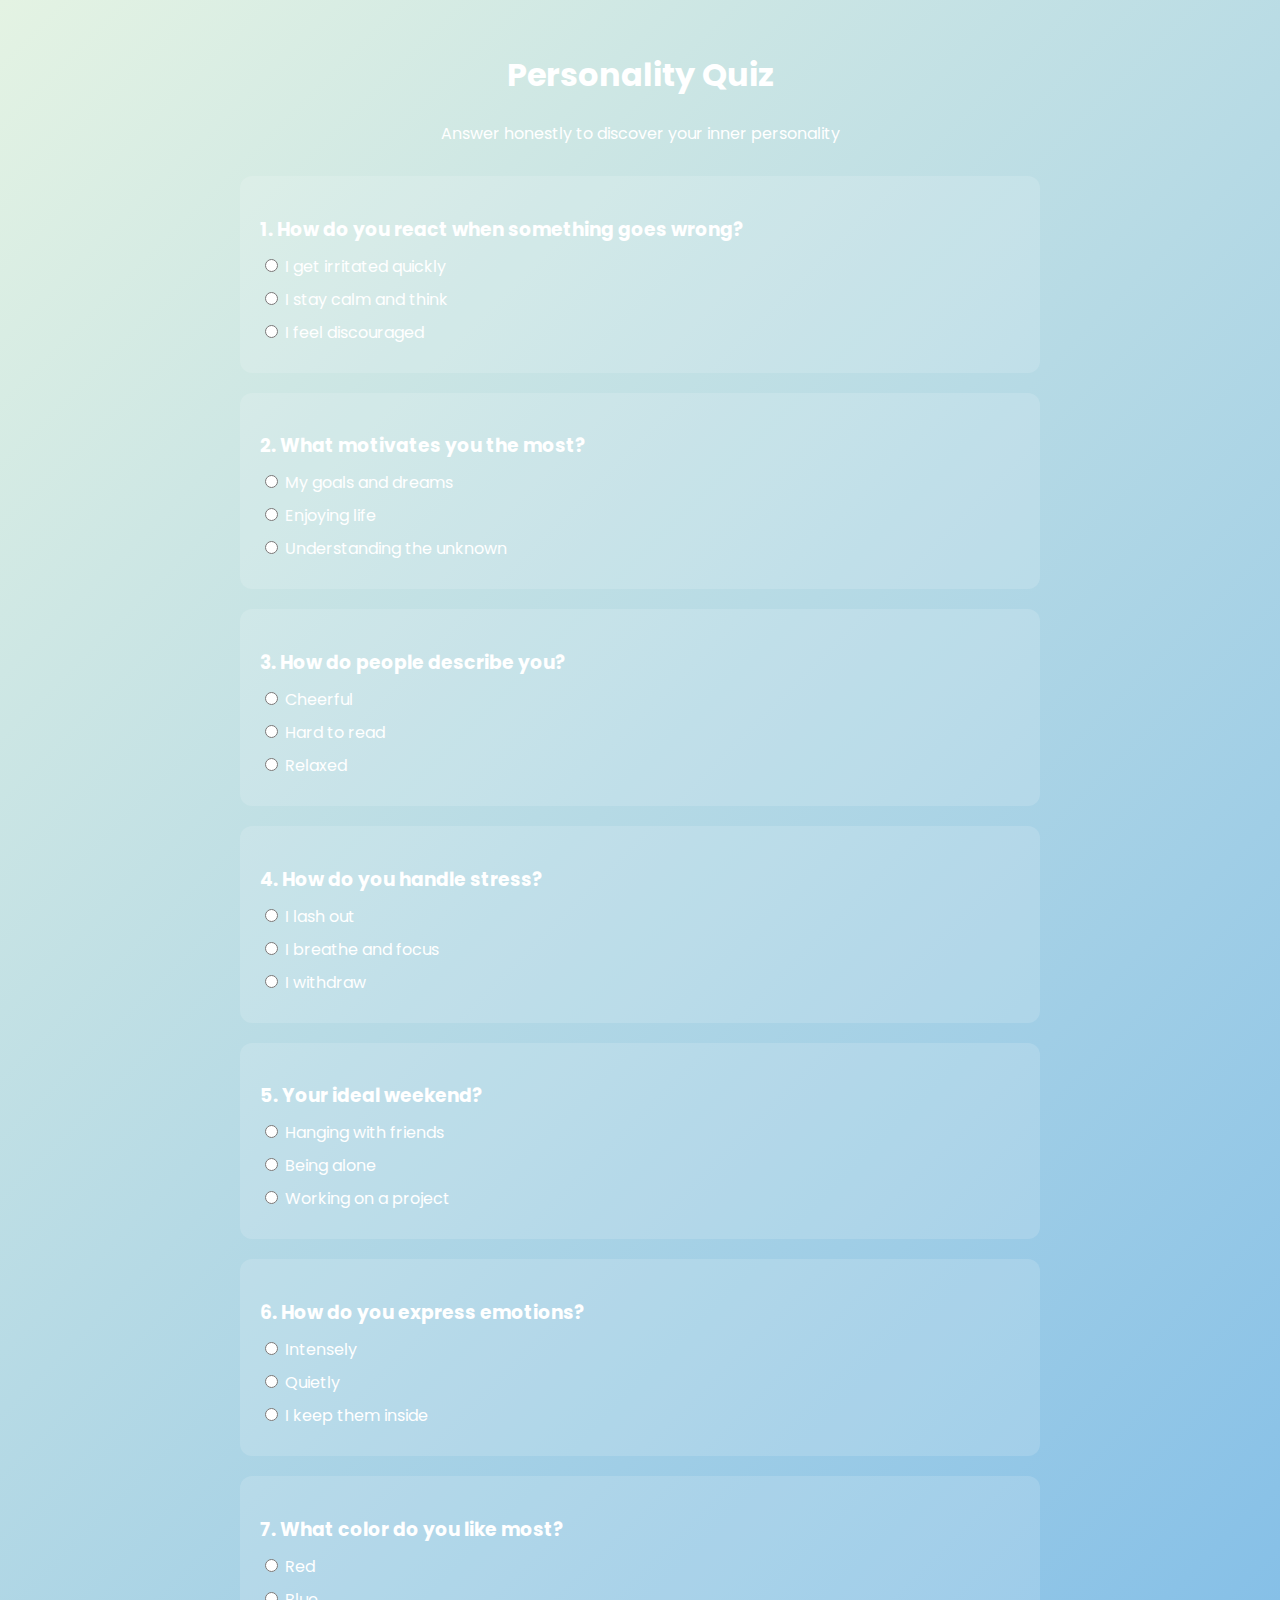
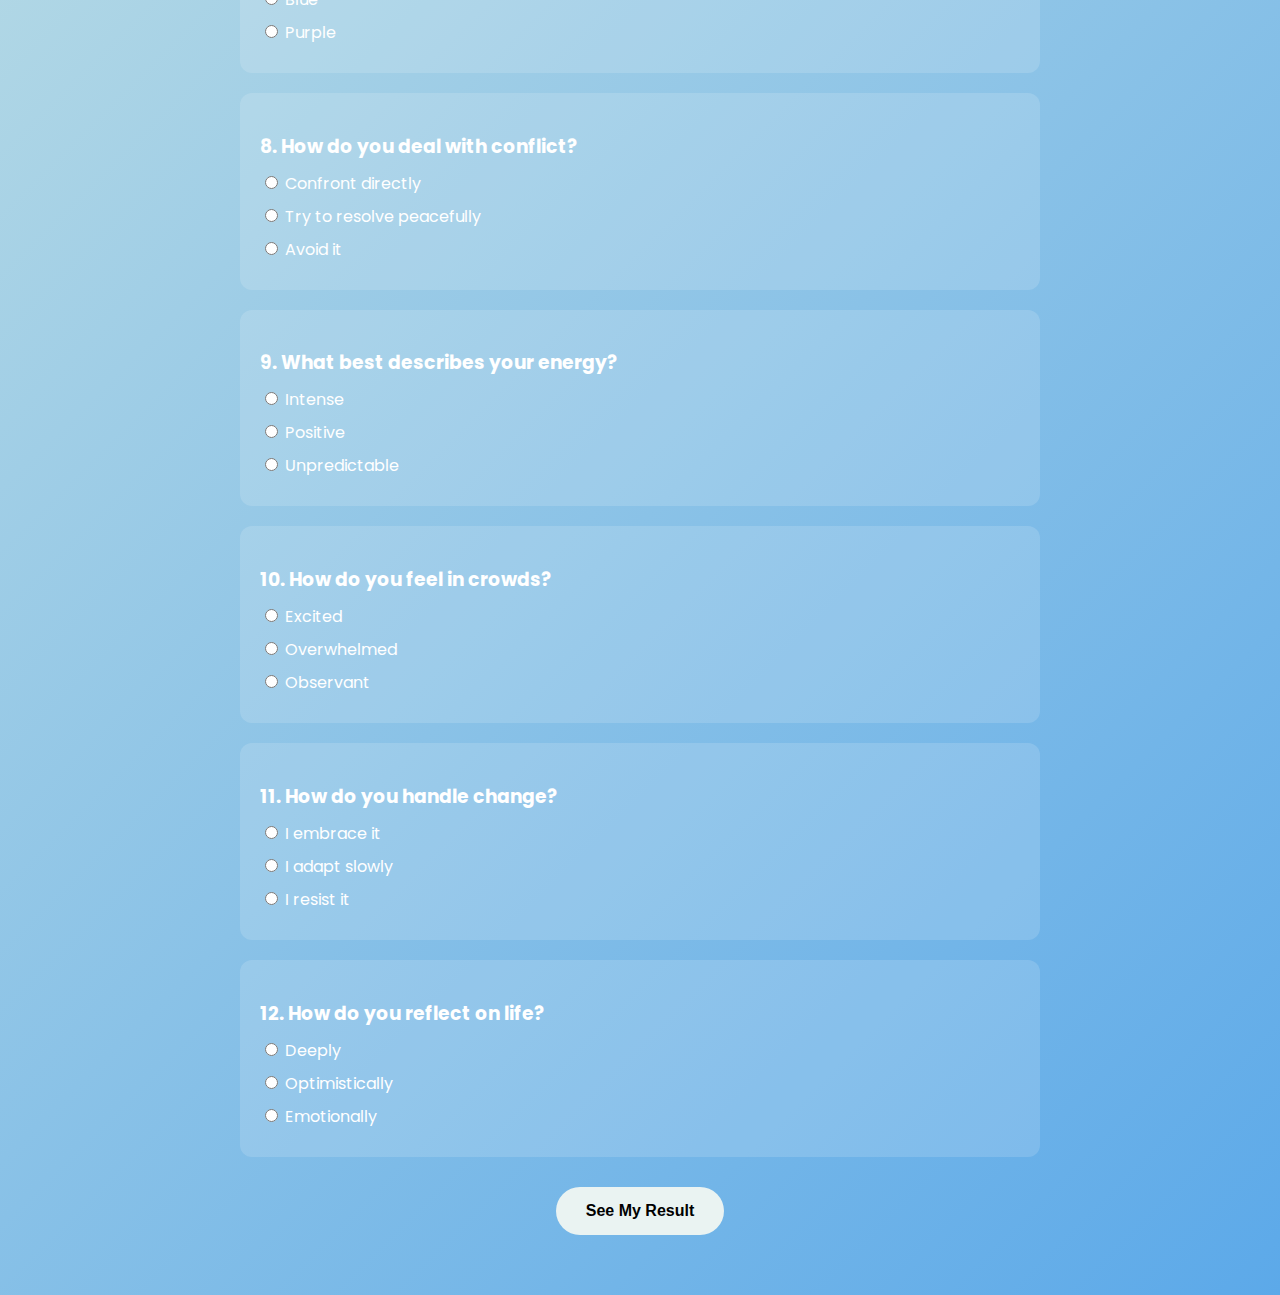
<file: index.html>
<!DOCTYPE html>
<html lang="en">
<head>
    <meta charset="UTF-8">
    <title>Personality Quiz</title>
    <link rel="stylesheet" href="style.css">
    <link href="https://fonts.googleapis.com/css2?family=Poppins:wght@300;500;700&display=swap" rel="stylesheet">
</head>
<body>

<div class="container">
    <h1>Personality Quiz</h1>
    <p class="subtitle">Answer honestly to discover your inner personality</p>

    <form id="quizForm">

        <!-- Question Template -->
        <div class="question">
            <h3>1. How do you react when something goes wrong?</h3>
            <label><input type="radio" name="q1" value="anger"> I get irritated quickly</label>
            <label><input type="radio" name="q1" value="calm"> I stay calm and think</label>
            <label><input type="radio" name="q1" value="sadness"> I feel discouraged</label>
        </div>

        <div class="question">
            <h3>2. What motivates you the most?</h3>
            <label><input type="radio" name="q2" value="passion"> My goals and dreams</label>
            <label><input type="radio" name="q2" value="happiness"> Enjoying life</label>
            <label><input type="radio" name="q2" value="mysterious"> Understanding the unknown</label>
        </div>

        <div class="question">
            <h3>3. How do people describe you?</h3>
            <label><input type="radio" name="q3" value="happiness"> Cheerful</label>
            <label><input type="radio" name="q3" value="mysterious"> Hard to read</label>
            <label><input type="radio" name="q3" value="calm"> Relaxed</label>
        </div>

        <div class="question">
            <h3>4. How do you handle stress?</h3>
            <label><input type="radio" name="q4" value="anger"> I lash out</label>
            <label><input type="radio" name="q4" value="calm"> I breathe and focus</label>
            <label><input type="radio" name="q4" value="sadness"> I withdraw</label>
        </div>

        <div class="question">
            <h3>5. Your ideal weekend?</h3>
            <label><input type="radio" name="q5" value="happiness"> Hanging with friends</label>
            <label><input type="radio" name="q5" value="mysterious"> Being alone</label>
            <label><input type="radio" name="q5" value="passion"> Working on a project</label>
        </div>

        <div class="question">
            <h3>6. How do you express emotions?</h3>
            <label><input type="radio" name="q6" value="passion"> Intensely</label>
            <label><input type="radio" name="q6" value="calm"> Quietly</label>
            <label><input type="radio" name="q6" value="sadness"> I keep them inside</label>
        </div>

        <div class="question">
            <h3>7. What color do you like most?</h3>
            <label><input type="radio" name="q7" value="anger"> Red</label>
            <label><input type="radio" name="q7" value="calm"> Blue</label>
            <label><input type="radio" name="q7" value="mysterious"> Purple</label>
        </div>

        <div class="question">
            <h3>8. How do you deal with conflict?</h3>
            <label><input type="radio" name="q8" value="anger"> Confront directly</label>
            <label><input type="radio" name="q8" value="calm"> Try to resolve peacefully</label>
            <label><input type="radio" name="q8" value="sadness"> Avoid it</label>
        </div>

        <div class="question">
            <h3>9. What best describes your energy?</h3>
            <label><input type="radio" name="q9" value="passion"> Intense</label>
            <label><input type="radio" name="q9" value="happiness"> Positive</label>
            <label><input type="radio" name="q9" value="mysterious"> Unpredictable</label>
        </div>

        <div class="question">
            <h3>10. How do you feel in crowds?</h3>
            <label><input type="radio" name="q10" value="happiness"> Excited</label>
            <label><input type="radio" name="q10" value="sadness"> Overwhelmed</label>
            <label><input type="radio" name="q10" value="mysterious"> Observant</label>
        </div>

        <div class="question">
            <h3>11. How do you handle change?</h3>
            <label><input type="radio" name="q11" value="passion"> I embrace it</label>
            <label><input type="radio" name="q11" value="calm"> I adapt slowly</label>
            <label><input type="radio" name="q11" value="anger"> I resist it</label>
        </div>

        <div class="question">
            <h3>12. How do you reflect on life?</h3>
            <label><input type="radio" name="q12" value="mysterious"> Deeply</label>
            <label><input type="radio" name="q12" value="happiness"> Optimistically</label>
            <label><input type="radio" name="q12" value="sadness"> Emotionally</label>
        </div>

        <button type="submit" id="resultsButton">See My Result</button>
    </form>

   
</div>

<script src="app.js"></script>
</body>
</html>
</file>
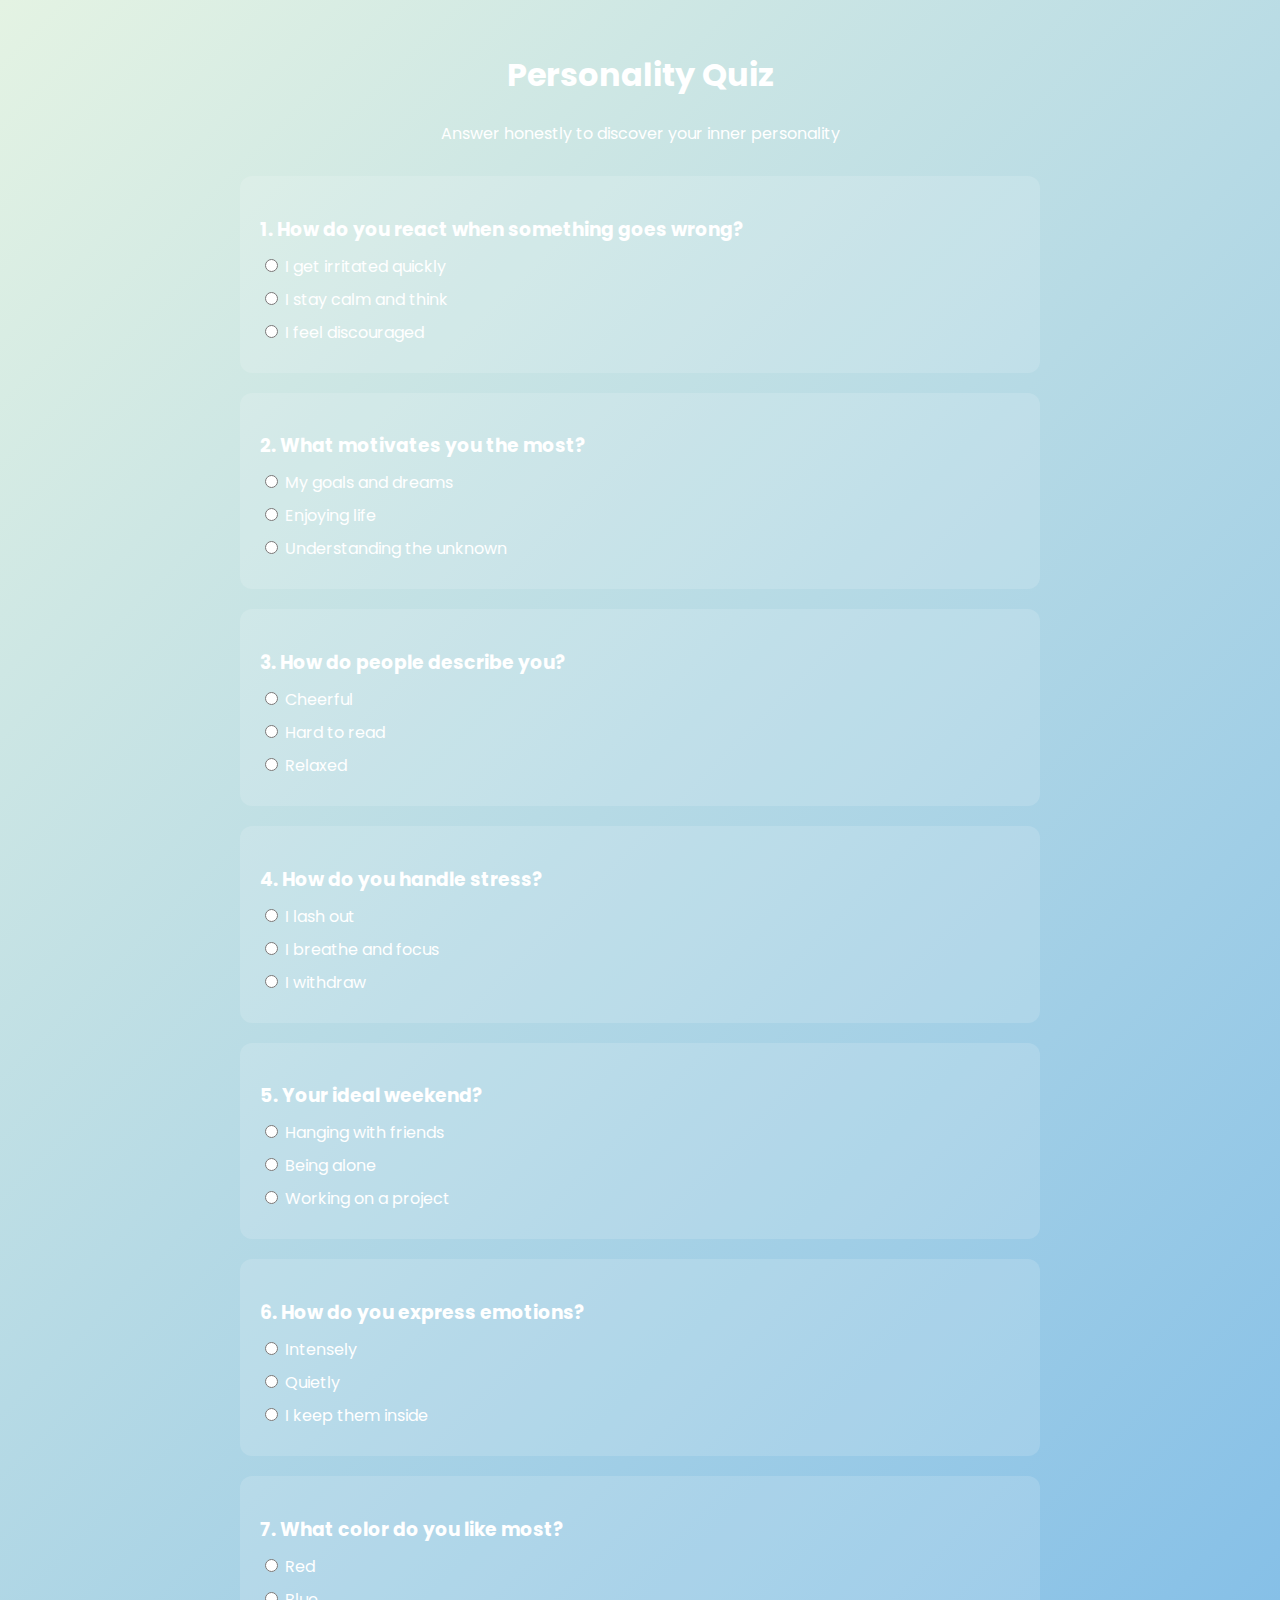
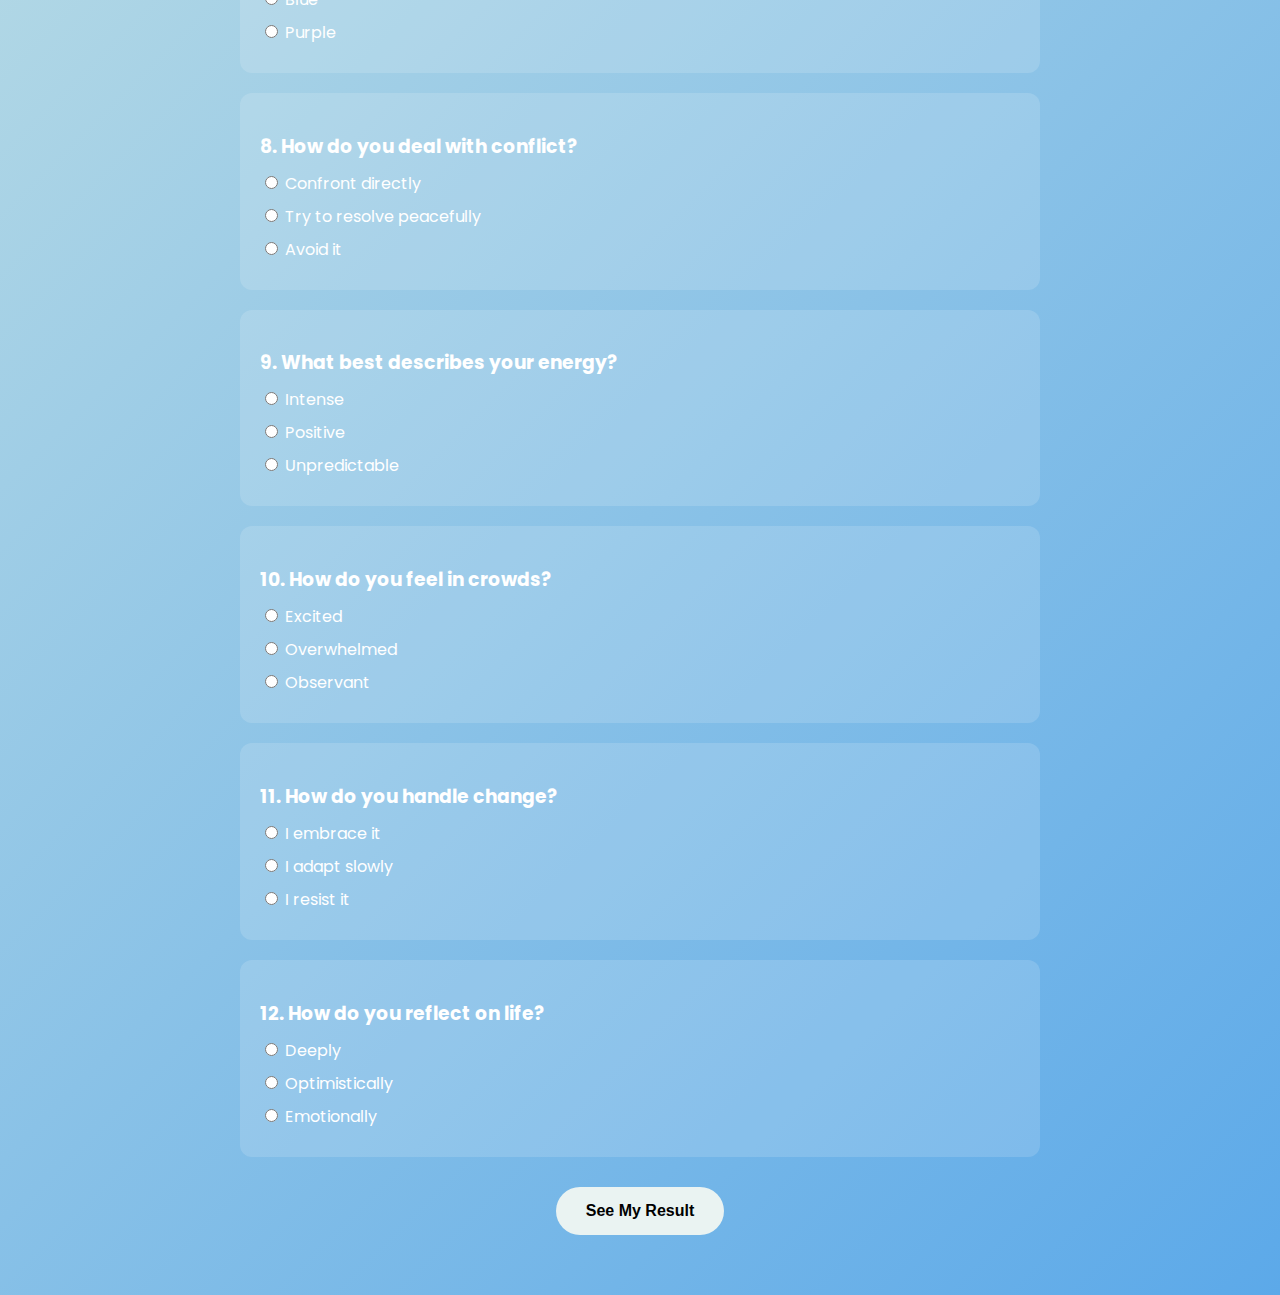
<file: result.html>
<!DOCTYPE html>
<html lang="en">
<head>
    <meta charset="UTF-8">
    <meta name="viewport" content="width=device-width, initial-scale=1.0">
    <title>Results</title>
    <link rel="stylesheet" href="style.css">
    <link href="https://fonts.googleapis.com/css2?family=Poppins:wght@300;500;700&display=swap" rel="stylesheet">
</head>
<body>
    <div class="container result-page">
        <h2 id="resultTitle"></h2>
        <img id="resultImage" alt="Personality Image" class = "result-image">
        <p id="resultDescription"></p>
    </div>
<script src="result.js"></script>
</body>
</html>
</file>
<file: style.css>
body {
    font-family: 'Poppins', sans-serif;
    background: linear-gradient(135deg, #e4f3e3, #5ca9e9);
    margin: 0;
    padding: 0;
    color: #fff;
    min-height: 100vh;
    background-size: cover;
    background-repeat: no-repeat;
}

.container {
    max-width: 800px;
    margin: auto;
    padding: 30px;
}

h1 {
    text-align: center;
    font-weight: 700;
}

.subtitle {
    text-align: center;
    margin-bottom: 30px;
}

.question {
    background: rgba(255, 255, 255, 0.15);
    padding: 20px;
    border-radius: 12px;
    margin-bottom: 20px;
}

.question h3 {
    margin-bottom: 10px;
}

label {
    display: block;
    margin: 8px 0;
    cursor: pointer;
}

button {
    display: block;
    margin: 30px auto;
    padding: 15px 30px;
    border: none;
    border-radius: 30px;
    background: #eaf3f2;
    font-size: 16px;
    font-weight: 600;
    cursor: pointer;
}

button:hover {
    background: #ffffff;
}

.result-page {
    display: flex;
    flex-direction: column;
    align-items: center;
    justify-content: center;
    min-height: 100vh;
    text-align: center;
}

#resultImage {
    width:500px;
    max-width: 100%;
    height: auto;
    margin: 15px 0;
}

.hidden {
    display: none;
}
</file>
